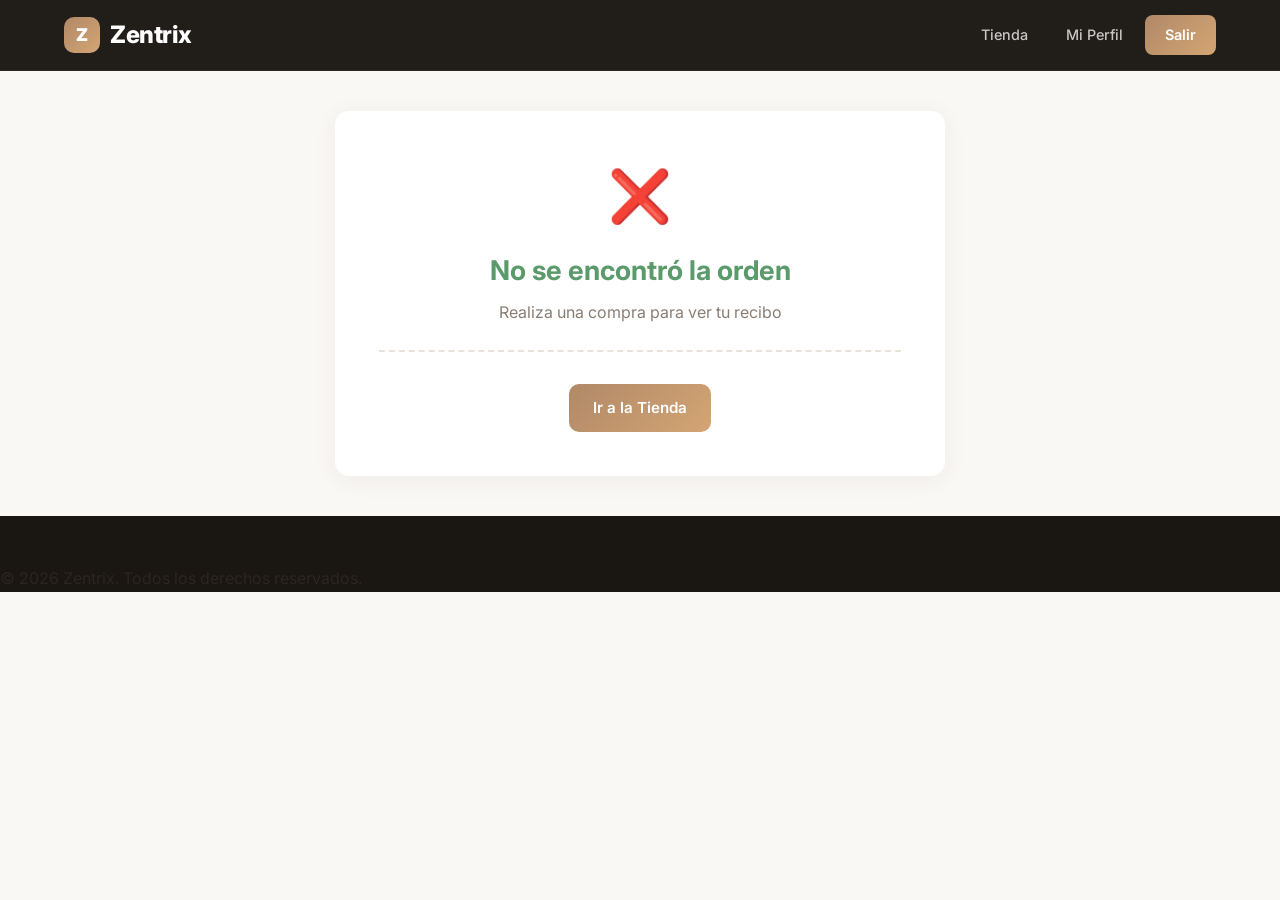
<file: templates/receipt.html>
﻿<!DOCTYPE html>
<html lang="es">
<head>
  <meta charset="UTF-8">
  <meta name="viewport" content="width=device-width, initial-scale=1.0">
  <title>Zentrix - Recibo</title>
  <link rel="stylesheet" href="/static/css/styles.css?v=6">
  <link rel="preconnect" href="https://fonts.googleapis.com">
  <link href="https://fonts.googleapis.com/css2?family=Inter:wght@300;400;500;600;700;800;900&display=swap" rel="stylesheet">
</head>
<body>
  <nav class="navbar">
    <div class="container">
      <a href="/store" class="navbar-brand">
        <div class="brand-icon">Z</div>
        Zentrix
      </a>
      <div class="navbar-nav">
        <a href="/store" class="nav-link">Tienda</a>
        <a href="/profile" class="nav-link">Mi Perfil</a>
        <a href="#" class="nav-link btn-accent" onclick="logout()">Salir</a>
      </div>
    </div>
  </nav>

  <div class="receipt-wrapper">
    <div class="receipt" id="receipt">
      <div class="receipt-header">
        <div class="check-icon">✅</div>
        <h1>¡Compra Realizada con Éxito!</h1>
        <p style="color:var(--text-light);margin-top:8px;">Tu pedido ha sido procesado correctamente</p>
      </div>

      <div class="receipt-efecty hidden" id="r-efecty-section">
        <div class="efecty-ref" style="background:#f0f9f2;border:2px dashed #b5dfbf;border-radius:var(--radius-sm);padding:20px;text-align:center;margin-bottom:24px;">
          <div class="ref-label" style="font-size:0.78rem;color:var(--text-light);text-transform:uppercase;letter-spacing:0.5px;margin-bottom:4px;">Referencia de Pago Efecty</div>
          <div class="ref-code" id="r-efecty-ref" style="font-size:1.8rem;font-weight:800;color:#004d1b;letter-spacing:3px;">ZEN-000000</div>
        </div>
        <div style="background:#fdf5f3;border:1px solid #f5d5ce;border-radius:var(--radius-sm);padding:14px;margin-bottom:24px;font-size:0.9rem;color:var(--danger);">
          <strong>Importante:</strong> Acércate a un punto <strong>Efecty</strong> y paga con la referencia mostrada arriba. Tu pedido será enviado una vez se confirme el pago.
        </div>
      </div>

      <div class="receipt-info">
        <div><span>Número de Orden</span><strong id="r-order-id">#000000</strong></div>
        <div><span>Fecha</span><strong id="r-date"></strong></div>
        <div><span>Cliente</span><strong id="r-customer"></strong></div>
        <div><span>Email</span><strong id="r-email"></strong></div>
        <div><span>Método de Pago</span><strong id="r-payment"></strong></div>
        <div><span>Envío a</span><strong id="r-address"></strong></div>
      </div>
      <div class="receipt-items" id="r-items"></div>
      <div class="receipt-summary-lines">
        <div class="receipt-summary-line"><span>Subtotal</span><span id="r-subtotal">$0</span></div>
        <div class="receipt-summary-line"><span>Envío</span><span id="r-shipping">$0</span></div>
      </div>
      <div class="receipt-total">
        <span>Total Pagado: </span><span id="r-total">$0</span>
      </div>
      <div class="receipt-actions">
        <button class="btn btn-secondary" onclick="window.print()">Imprimir Recibo</button>
        <a href="/store" class="btn btn-primary" style="width:auto;">Seguir Comprando</a>
      </div>
    </div>
  </div>

  <footer class="footer">
    <p>&copy; 2026 Zentrix. Todos los derechos reservados.</p>
  </footer>

  <script src="/static/js/receipt.js?v=6"></script>
</body>
</html>
</file>
<file: static/css/styles.css>
* { margin: 0; padding: 0; box-sizing: border-box; }
:root {
  --primary: #1a1612;
  --primary-light: #2d2520;
  --accent: #b08968;
  --accent-hover: #96724f;
  --accent-light: #faf5ef;
  --bg: #faf8f5;
  --card-bg: #ffffff;
  --text: #2d2520;
  --text-light: #8a7e74;
  --border: #e8e2da;
  --success: #5a9a6b;
  --danger: #c45a4a;
  --radius: 14px;
  --radius-sm: 10px;
  --shadow: 0 4px 24px rgba(45,37,32,0.06);
  --shadow-lg: 0 12px 40px rgba(45,37,32,0.1);
  --nequi: #e4007c;
  --efecty: #004d1b;
}
body { font-family: 'Inter', 'Segoe UI', Tahoma, Geneva, Verdana, sans-serif; background: var(--bg); color: var(--text); line-height: 1.6; overflow-x: hidden; }
a { text-decoration: none; color: var(--accent); }

.text-gradient {
  background: linear-gradient(135deg, #b08968 0%, #d4a574 100%);
  -webkit-background-clip: text;
  -webkit-text-fill-color: transparent;
  background-clip: text;
}

.container { max-width: 1200px; margin: 0 auto; padding: 0 24px; }

/* NAVBAR */
.navbar {
  background: rgba(26,22,18,0.97);
  backdrop-filter: blur(20px);
  -webkit-backdrop-filter: blur(20px);
  padding: 0 24px;
  position: sticky;
  top: 0;
  z-index: 1000;
  border-bottom: 1px solid rgba(255,255,255,0.05);
}
.navbar .container { display: flex; align-items: center; justify-content: space-between; height: 70px; }
.navbar-brand {
  color: white;
  font-size: 1.5rem;
  font-weight: 800;
  display: flex;
  align-items: center;
  gap: 10px;
  letter-spacing: -0.5px;
}
.brand-icon {
  width: 36px;
  height: 36px;
  background: linear-gradient(135deg, #b08968, #d4a574);
  border-radius: 10px;
  display: flex;
  align-items: center;
  justify-content: center;
  color: white;
  font-weight: 900;
  font-size: 1.1rem;
}
.navbar-nav { display: flex; align-items: center; gap: 6px; }
.nav-link {
  color: rgba(255,255,255,0.75);
  padding: 8px 16px;
  border-radius: 8px;
  font-size: 0.9rem;
  font-weight: 500;
  transition: all 0.25s;
  display: flex;
  align-items: center;
  gap: 6px;
}
.nav-link:hover, .nav-link.active { background: rgba(255,255,255,0.1); color: white; }
.nav-link.btn-accent {
  background: linear-gradient(135deg, #b08968, #d4a574);
  color: white;
  font-weight: 600;
  padding: 8px 20px;
}
.nav-link.btn-accent:hover { opacity: 0.9; transform: translateY(-1px); }
.cart-link { position: relative; }
.cart-badge {
  position: absolute;
  top: 0;
  right: 0;
  background: var(--danger);
  color: white;
  border-radius: 50%;
  width: 18px;
  height: 18px;
  display: inline-flex;
  align-items: center;
  justify-content: center;
  font-size: 0.65rem;
  font-weight: 700;
  border: 2px solid var(--primary);
  transition: transform 0.3s;
}
.cart-badge-bounce {
  animation: badgeBounce 0.5s cubic-bezier(0.36, 0.07, 0.19, 0.97);
}
@keyframes badgeBounce {
  0% { transform: scale(1); }
  30% { transform: scale(1.6); }
  50% { transform: scale(0.85); }
  70% { transform: scale(1.25); }
  100% { transform: scale(1); }
}

/* CART FLYER ANIMATION */
.cart-flyer {
  position: fixed;
  z-index: 9999;
  width: 60px;
  height: 60px;
  border-radius: 50%;
  overflow: hidden;
  box-shadow: 0 4px 20px rgba(0,0,0,0.3);
  border: 3px solid var(--accent);
  pointer-events: none;
  transition: all 0.65s cubic-bezier(0.2, 0.8, 0.2, 1);
  opacity: 1;
  transform: scale(1) rotate(0deg);
}
.cart-flyer img {
  width: 100%;
  height: 100%;
  object-fit: cover;
}

/* HERO */
.hero {
  position: relative;
  height: 520px;
  overflow: hidden;
}
.hero-slider {
  position: relative;
  width: 100%;
  height: 100%;
}
.hero-slide {
  position: absolute;
  top: 0;
  left: 0;
  width: 100%;
  height: 100%;
  background-size: cover;
  background-position: center;
  opacity: 0;
  transition: opacity 0.8s ease;
}
.hero-slide.active {
  opacity: 1;
}
.hero-slide::after {
  content: '';
  position: absolute;
  top: 0;
  left: 0;
  width: 100%;
  height: 100%;
  background: linear-gradient(135deg, rgba(26,22,18,0.88) 0%, rgba(26,22,18,0.35) 100%);
}
.hero-content {
  position: relative;
  z-index: 2;
  max-width: 600px;
  padding: 80px 60px;
  height: 100%;
  display: flex;
  flex-direction: column;
  justify-content: center;
}
.hero-badge {
  display: inline-block;
  background: linear-gradient(135deg, #b08968, #d4a574);
  color: white;
  padding: 6px 16px;
  border-radius: 20px;
  font-size: 0.8rem;
  font-weight: 600;
  letter-spacing: 0.5px;
  margin-bottom: 16px;
  width: fit-content;
  animation: fadeInUp 0.6s ease;
}
.hero-content h1 {
  font-size: 3.2rem;
  font-weight: 900;
  color: white;
  line-height: 1.1;
  margin-bottom: 16px;
  letter-spacing: -1px;
  animation: fadeInUp 0.6s ease 0.1s both;
}
.hero-content p {
  font-size: 1.1rem;
  color: rgba(255,255,255,0.8);
  margin-bottom: 28px;
  max-width: 450px;
  line-height: 1.7;
  animation: fadeInUp 0.6s ease 0.2s both;
}
.btn-hero {
  display: inline-block;
  background: linear-gradient(135deg, #b08968, #d4a574);
  color: white;
  padding: 14px 32px;
  border-radius: 10px;
  font-weight: 700;
  font-size: 1rem;
  transition: all 0.3s;
  width: fit-content;
  animation: fadeInUp 0.6s ease 0.3s both;
  box-shadow: 0 4px 20px rgba(176,137,104,0.35);
}
.btn-hero:hover {
  transform: translateY(-2px);
  box-shadow: 0 8px 30px rgba(176,137,104,0.45);
  color: white;
}
.hero-arrow {
  position: absolute;
  top: 50%;
  transform: translateY(-50%);
  z-index: 3;
  background: rgba(255,255,255,0.15);
  backdrop-filter: blur(10px);
  border: 1px solid rgba(255,255,255,0.2);
  color: white;
  width: 50px;
  height: 50px;
  border-radius: 50%;
  font-size: 1.6rem;
  cursor: pointer;
  transition: all 0.3s;
  display: flex;
  align-items: center;
  justify-content: center;
}
.hero-arrow:hover {
  background: rgba(255,255,255,0.25);
  transform: translateY(-50%) scale(1.05);
}
.hero-prev { left: 24px; }
.hero-next { right: 24px; }
.hero-dots {
  position: absolute;
  bottom: 28px;
  left: 50%;
  transform: translateX(-50%);
  z-index: 3;
  display: flex;
  gap: 10px;
}
.dot {
  width: 12px;
  height: 12px;
  border-radius: 50%;
  background: rgba(255,255,255,0.35);
  cursor: pointer;
  transition: all 0.3s;
}
.dot.active {
  background: white;
  width: 32px;
  border-radius: 6px;
}

@keyframes fadeInUp {
  from { opacity: 0; transform: translateY(24px); }
  to { opacity: 1; transform: translateY(0); }
}

/* BENEFITS */
.benefits {
  padding: 50px 0;
  background: white;
  border-bottom: 1px solid var(--border);
}
.benefits-grid {
  display: grid;
  grid-template-columns: repeat(4, 1fr);
  gap: 24px;
}
.benefit-card {
  text-align: center;
  padding: 28px 20px;
  border-radius: var(--radius);
  transition: all 0.3s;
}
.benefit-card:hover {
  background: var(--accent-light);
  transform: translateY(-4px);
}
.benefit-icon {
  font-size: 2.2rem;
  margin-bottom: 12px;
}
.benefit-card h4 {
  font-size: 1rem;
  font-weight: 700;
  margin-bottom: 6px;
  color: var(--primary);
}
.benefit-card p {
  font-size: 0.85rem;
  color: var(--text-light);
}

/* PRODUCTS SECTION */
.products-section {
  padding: 60px 0 40px;
}
.section-header {
  text-align: center;
  margin-bottom: 40px;
}
.section-tag {
  display: inline-block;
  background: var(--accent-light);
  color: var(--accent);
  padding: 6px 16px;
  border-radius: 20px;
  font-size: 0.8rem;
  font-weight: 600;
  letter-spacing: 0.5px;
  margin-bottom: 12px;
}
.section-header h2 {
  font-size: 2.4rem;
  font-weight: 800;
  color: var(--primary);
  letter-spacing: -0.5px;
}
.section-header p {
  color: var(--text-light);
  margin-top: 10px;
  font-size: 1.05rem;
}

.filter-bar {
  display: flex;
  flex-wrap: wrap;
  gap: 10px;
  margin-bottom: 36px;
  justify-content: center;
  align-items: center;
}
.filter-btn {
  padding: 10px 22px;
  border: 2px solid var(--border);
  background: white;
  border-radius: 30px;
  cursor: pointer;
  font-size: 0.85rem;
  font-weight: 500;
  transition: all 0.25s;
  color: var(--text);
}
.filter-btn:hover {
  border-color: var(--accent);
  color: var(--accent);
  background: var(--accent-light);
}
.filter-btn.active {
  background: var(--accent);
  color: white;
  border-color: var(--accent);
  box-shadow: 0 4px 16px rgba(176,137,104,0.3);
}
.search-wrapper {
  position: relative;
}
.search-icon {
  position: absolute;
  left: 14px;
  top: 50%;
  transform: translateY(-50%);
  color: var(--text-light);
  pointer-events: none;
}
.search-box {
  padding: 10px 16px 10px 42px;
  border: 2px solid var(--border);
  border-radius: 30px;
  width: 280px;
  font-size: 0.9rem;
  background: white;
  transition: all 0.25s;
  font-family: inherit;
}
.search-box:focus {
  outline: none;
  border-color: var(--accent);
  box-shadow: 0 0 0 4px rgba(176,137,104,0.1);
}

/* PRODUCT GRID */
.product-grid {
  display: grid;
  grid-template-columns: repeat(auto-fill, minmax(280px, 1fr));
  gap: 24px;
  margin-bottom: 40px;
}
.product-card {
  background: var(--card-bg);
  border-radius: var(--radius);
  overflow: hidden;
  box-shadow: var(--shadow);
  transition: all 0.35s cubic-bezier(0.4, 0, 0.2, 1);
  border: 1px solid rgba(0,0,0,0.03);
}
.product-card:hover {
  transform: translateY(-8px);
  box-shadow: var(--shadow-lg);
}
.product-card .product-img {
  width: 100%;
  height: 220px;
  object-fit: cover;
  display: block;
  background: #e8e2da;
  transition: transform 0.5s;
}
.product-card:hover .product-img {
  transform: scale(1.05);
}
.product-img-wrapper {
  overflow: hidden;
  position: relative;
}
.product-badge-try {
  position: absolute;
  top: 12px;
  right: 12px;
  width: 36px;
  height: 36px;
  background: rgba(255,255,255,0.9);
  backdrop-filter: blur(6px);
  border-radius: 50%;
  display: flex;
  align-items: center;
  justify-content: center;
  font-size: 1rem;
  box-shadow: 0 2px 8px rgba(0,0,0,0.15);
  opacity: 0;
  transition: all 0.3s;
}
.product-card:hover .product-badge-try {
  opacity: 1;
}
.product-card .product-body {
  padding: 20px;
}
.product-card .product-category {
  font-size: 0.72rem;
  text-transform: uppercase;
  color: var(--accent);
  font-weight: 700;
  letter-spacing: 1px;
}
.product-card .product-name {
  font-size: 1.1rem;
  font-weight: 700;
  margin: 8px 0;
  color: var(--primary);
  line-height: 1.3;
}
.product-card .product-desc {
  font-size: 0.85rem;
  color: var(--text-light);
  margin-bottom: 16px;
  display: -webkit-box;
  -webkit-line-clamp: 2;
  -webkit-box-orient: vertical;
  overflow: hidden;
  line-height: 1.5;
}
.product-card .product-footer {
  display: flex;
  align-items: center;
  justify-content: space-between;
  padding: 0 20px 20px;
}
.product-card .product-price {
  font-size: 1.35rem;
  font-weight: 800;
  color: var(--accent);
}
.product-card .btn-add {
  padding: 10px 20px;
  background: linear-gradient(135deg, var(--primary), var(--primary-light));
  color: white;
  border: none;
  border-radius: var(--radius-sm);
  cursor: pointer;
  font-weight: 600;
  font-size: 0.85rem;
  transition: all 0.25s;
  font-family: inherit;
}
.product-card .btn-add:hover {
  background: linear-gradient(135deg, #b08968, #d4a574);
  transform: translateY(-1px);
  box-shadow: 0 4px 16px rgba(176,137,104,0.3);
}

/* LOADING SPINNER */
.loading-spinner {
  display: flex;
  flex-direction: column;
  align-items: center;
  padding: 60px 20px;
  gap: 16px;
}
.spinner {
  width: 40px;
  height: 40px;
  border: 4px solid var(--border);
  border-top-color: var(--accent);
  border-radius: 50%;
  animation: spin 0.8s linear infinite;
}
@keyframes spin { to { transform: rotate(360deg); } }
.loading-spinner p {
  color: var(--text-light);
  font-size: 0.95rem;
}

/* FOOTER */
.footer {
  background: var(--primary);
  padding: 50px 0 0;
}
.footer-grid {
  display: grid;
  grid-template-columns: 1.5fr 1fr 1fr 1fr;
  gap: 40px;
  padding-bottom: 40px;
  border-bottom: 1px solid rgba(255,255,255,0.08);
}
.footer-brand {
  color: white;
  font-size: 1.4rem;
  font-weight: 800;
  display: flex;
  align-items: center;
  gap: 10px;
  margin-bottom: 14px;
}
.footer-desc {
  color: rgba(255,255,255,0.5);
  font-size: 0.9rem;
  line-height: 1.7;
  max-width: 300px;
}
.footer-col h4 {
  color: white;
  font-size: 0.9rem;
  font-weight: 700;
  margin-bottom: 16px;
  text-transform: uppercase;
  letter-spacing: 0.5px;
}
.footer-col a {
  display: block;
  color: rgba(255,255,255,0.5);
  font-size: 0.9rem;
  padding: 5px 0;
  transition: color 0.2s;
}
.footer-col a:hover {
  color: white;
}
.footer-bottom {
  text-align: center;
  padding: 20px 0;
  color: rgba(255,255,255,0.35);
  font-size: 0.85rem;
}
.footer-social {
  display: flex;
  gap: 12px;
  margin-top: 18px;
}
.social-icon {
  width: 40px;
  height: 40px;
  background: rgba(255,255,255,0.08);
  border-radius: 10px;
  display: flex;
  align-items: center;
  justify-content: center;
  color: rgba(255,255,255,0.6);
  transition: all 0.3s;
}
.social-icon:hover {
  background: var(--accent);
  color: white;
  transform: translateY(-3px);
}

/* TESTIMONIALS */
.testimonials-section {
  padding: 60px 0;
  background: white;
}
.testimonials-grid {
  display: grid;
  grid-template-columns: repeat(3, 1fr);
  gap: 24px;
}
.testimonial-card {
  background: var(--bg);
  border-radius: var(--radius);
  padding: 28px;
  transition: all 0.3s;
  border: 1px solid var(--border);
}
.testimonial-card:hover {
  transform: translateY(-4px);
  box-shadow: var(--shadow-lg);
  border-color: var(--accent);
}
.testimonial-stars {
  color: #f59e0b;
  font-size: 1rem;
  margin-bottom: 14px;
  letter-spacing: 2px;
}
.testimonial-text {
  font-size: 0.95rem;
  color: var(--text);
  line-height: 1.7;
  margin-bottom: 20px;
  font-style: italic;
}
.testimonial-author {
  display: flex;
  align-items: center;
  gap: 12px;
}
.testimonial-avatar {
  width: 44px;
  height: 44px;
  background: linear-gradient(135deg, var(--accent), #d4a574);
  border-radius: 50%;
  display: flex;
  align-items: center;
  justify-content: center;
  color: white;
  font-weight: 700;
  font-size: 1rem;
}
.testimonial-author strong {
  display: block;
  font-size: 0.9rem;
  color: var(--primary);
}
.testimonial-author span {
  font-size: 0.8rem;
  color: var(--text-light);
}

/* BRANDS */
.brands-section {
  padding: 40px 0;
  border-top: 1px solid var(--border);
  border-bottom: 1px solid var(--border);
}
.brands-label {
  text-align: center;
  font-size: 0.8rem;
  color: var(--text-light);
  text-transform: uppercase;
  letter-spacing: 1px;
  font-weight: 600;
  margin-bottom: 24px;
}
.brands-row {
  display: flex;
  justify-content: center;
  align-items: center;
  gap: 48px;
  flex-wrap: wrap;
}
.brand-item {
  font-size: 1.3rem;
  font-weight: 800;
  color: var(--border);
  letter-spacing: 1px;
  transition: color 0.3s;
  cursor: default;
}
.brand-item:hover {
  color: var(--accent);
}

/* WHATSAPP FLOAT */
.whatsapp-float {
  position: fixed;
  bottom: 28px;
  right: 28px;
  width: 60px;
  height: 60px;
  background: #25d366;
  border-radius: 50%;
  display: flex;
  align-items: center;
  justify-content: center;
  box-shadow: 0 4px 20px rgba(37,211,102,0.4);
  z-index: 1500;
  transition: all 0.3s;
  animation: pulse-whatsapp 2s infinite;
}
.whatsapp-float:hover {
  transform: scale(1.1);
  box-shadow: 0 6px 28px rgba(37,211,102,0.5);
  color: white;
}
@keyframes pulse-whatsapp {
  0% { box-shadow: 0 0 0 0 rgba(37,211,102,0.4); }
  70% { box-shadow: 0 0 0 15px rgba(37,211,102,0); }
  100% { box-shadow: 0 0 0 0 rgba(37,211,102,0); }
}

/* AUTH PAGES */
.auth-wrapper { min-height: 100vh; display: flex; align-items: center; justify-content: center; background: linear-gradient(135deg, #1a1612 0%, #2d2520 50%, #44362b 100%); padding: 20px; }
.auth-card { background: white; border-radius: var(--radius); padding: 40px; width: 100%; max-width: 440px; box-shadow: 0 20px 60px rgba(0,0,0,0.3); }
.auth-card h1 { font-size: 1.8rem; margin-bottom: 6px; color: var(--primary); }
.auth-card .subtitle { color: var(--text-light); margin-bottom: 30px; font-size: 0.95rem; }
.auth-tabs { display: flex; margin-bottom: 30px; border-bottom: 2px solid var(--border); }
.auth-tab { flex: 1; text-align: center; padding: 12px; cursor: pointer; font-weight: 600; color: var(--text-light); transition: all 0.2s; border-bottom: 2px solid transparent; margin-bottom: -2px; }
.auth-tab.active { color: var(--accent); border-bottom-color: var(--accent); }
.auth-form { display: none; }
.auth-form.active { display: block; }

/* FORMS */
.form-group { margin-bottom: 18px; }
.form-group label { display: block; margin-bottom: 6px; font-weight: 600; font-size: 0.85rem; color: var(--text); }
.form-control { width: 100%; padding: 12px 14px; border: 2px solid var(--border); border-radius: var(--radius-sm); font-size: 0.95rem; transition: all 0.25s; background: #faf8f5; font-family: inherit; }
.form-control:focus { outline: none; border-color: var(--accent); background: white; box-shadow: 0 0 0 4px rgba(176,137,104,0.1); }
select.form-control { appearance: none; background-image: url("data:image/svg+xml,%3Csvg xmlns='http://www.w3.org/2000/svg' width='12' height='12' fill='%232d2520' viewBox='0 0 16 16'%3E%3Cpath d='M8 11L3 6h10z'/%3E%3C/svg%3E"); background-repeat: no-repeat; background-position: right 12px center; }
textarea.form-control { resize: vertical; min-height: 80px; }

.btn { display: inline-flex; align-items: center; justify-content: center; gap: 8px; padding: 12px 24px; border: none; border-radius: var(--radius-sm); font-size: 0.95rem; font-weight: 600; cursor: pointer; transition: all 0.25s; font-family: inherit; }
.btn-primary { background: linear-gradient(135deg, #b08968, #d4a574); color: white; width: 100%; }
.btn-primary:hover { transform: translateY(-1px); box-shadow: 0 4px 16px rgba(176,137,104,0.3); }
.btn-secondary { background: var(--primary); color: white; }
.btn-secondary:hover { background: var(--primary-light); }
.btn-outline { background: transparent; border: 2px solid var(--border); color: var(--text); }
.btn-outline:hover { border-color: var(--accent); color: var(--accent); }
.btn-danger { background: var(--danger); color: white; }
.btn-danger:hover { background: #b04a3a; }
.btn-success { background: var(--success); color: white; }
.btn-sm { padding: 6px 14px; font-size: 0.8rem; }

.alert { padding: 12px 16px; border-radius: var(--radius-sm); margin-bottom: 16px; font-size: 0.9rem; }
.alert-error { background: #fdf5f3; color: var(--danger); border: 1px solid #f5d5ce; }
.alert-success { background: #f0f9f2; color: var(--success); border: 1px solid #c5e5cb; }

/* CART SIDEBAR */
.cart-overlay { position: fixed; top: 0; left: 0; width: 100%; height: 100%; background: rgba(0,0,0,0.5); z-index: 2000; display: none; backdrop-filter: blur(4px); }
.cart-overlay.open { display: block; }
.cart-sidebar { position: fixed; top: 0; right: -420px; width: 400px; max-width: 90vw; height: 100%; background: white; z-index: 2001; transition: right 0.35s cubic-bezier(0.4, 0, 0.2, 1); display: flex; flex-direction: column; box-shadow: -8px 0 40px rgba(0,0,0,0.15); }
.cart-sidebar.open { right: 0; }
.cart-header { padding: 24px; border-bottom: 1px solid var(--border); display: flex; justify-content: space-between; align-items: center; }
.cart-header h3 { font-size: 1.25rem; font-weight: 700; }
.cart-close { background: none; border: none; font-size: 1.6rem; cursor: pointer; color: var(--text-light); padding: 4px; transition: color 0.2s; }
.cart-close:hover { color: var(--danger); }
.cart-items { flex: 1; overflow-y: auto; padding: 16px; }
.cart-item { display: flex; gap: 14px; padding: 14px 0; border-bottom: 1px solid #f1f5f9; }
.cart-item img { width: 68px; height: 68px; object-fit: cover; border-radius: var(--radius-sm); background: #e8e2da; }
.cart-item-info { flex: 1; }
.cart-item-name { font-weight: 600; font-size: 0.9rem; }
.cart-item-price { color: var(--accent); font-weight: 700; font-size: 0.9rem; margin-top: 4px; }
.cart-item-controls { display: flex; align-items: center; gap: 8px; margin-top: 6px; }
.cart-item-controls button { width: 28px; height: 28px; border: 1px solid var(--border); background: white; border-radius: 6px; cursor: pointer; font-weight: 700; transition: all 0.2s; }
.cart-item-controls button:hover { background: var(--accent-light); border-color: var(--accent); color: var(--accent); }
.cart-item-controls span { font-weight: 600; min-width: 20px; text-align: center; }
.cart-item-remove { color: var(--danger); background: none; border: none; cursor: pointer; font-size: 0.8rem; margin-top: 6px; transition: opacity 0.2s; }
.cart-item-remove:hover { opacity: 0.7; }
.cart-empty { text-align: center; padding: 50px 20px; color: var(--text-light); display: flex; flex-direction: column; align-items: center; gap: 12px; }
.cart-footer { padding: 24px; border-top: 2px solid var(--border); }
.cart-total { display: flex; justify-content: space-between; font-size: 1.2rem; font-weight: 700; margin-bottom: 16px; }

/* CART / ORDER / RECEIPT SUMMARY LINES */
.cart-summary-lines,
.order-summary-lines,
.receipt-summary-lines {
  padding: 12px 0 0;
  border-top: 1px solid var(--border);
  margin-top: 8px;
}
.cart-summary-line,
.order-summary-line,
.receipt-summary-line {
  display: flex;
  justify-content: space-between;
  font-size: 0.88rem;
  color: var(--text-light);
  padding: 4px 0;
}
.receipt-summary-lines {
  border-top: 1px solid var(--border);
  margin-top: 16px;
  padding-top: 16px;
}
.receipt-summary-line {
  font-size: 0.92rem;
}

/* SHIPPING PROGRESS */
.shipping-progress { margin-bottom: 16px; }
.shipping-text { font-size: 0.82rem; color: var(--text-light); margin-bottom: 8px; text-align: center; }
.shipping-text strong { color: var(--accent); }
.shipping-bar { width: 100%; height: 8px; background: var(--border); border-radius: 4px; overflow: hidden; }
.shipping-fill { height: 100%; background: linear-gradient(90deg, var(--accent), #d4a574); border-radius: 4px; transition: width 0.5s ease; }
.shipping-fill.achieved { background: linear-gradient(90deg, var(--success), #34d399); }
.shipping-progress.achieved .shipping-text { color: var(--success); font-weight: 600; }

/* CHECKOUT */
.checkout-wrapper { max-width: 900px; margin: 30px auto; padding: 0 20px; }
.checkout-grid { display: grid; grid-template-columns: 1.2fr 0.8fr; gap: 30px; }
@media (max-width: 768px) { .checkout-grid { grid-template-columns: 1fr; } }
.card { background: white; border-radius: var(--radius); padding: 28px; box-shadow: var(--shadow); margin-bottom: 20px; }
.card h3 { margin-bottom: 18px; font-size: 1.1rem; padding-bottom: 14px; border-bottom: 1px solid var(--border); }
.payment-options { display: grid; grid-template-columns: 1fr 1fr; gap: 12px; }
.payment-option { padding: 16px; border: 2px solid var(--border); border-radius: var(--radius-sm); cursor: pointer; text-align: center; transition: all 0.25s; }
.payment-option:hover { border-color: var(--accent); background: var(--accent-light); }
.payment-option.selected { border-color: var(--accent); background: var(--accent-light); box-shadow: 0 0 0 4px rgba(176,137,104,0.1); }
.payment-option .pay-icon { font-size: 2rem; margin-bottom: 6px; }
.payment-option .pay-label { font-size: 0.85rem; font-weight: 600; }

.nequi-form { background: linear-gradient(135deg, #fdf2f8 0%, #fce7f3 100%); border: 2px solid #fbcfe8; border-radius: var(--radius-sm); padding: 24px; }
.nequi-form .nequi-header { display: flex; align-items: center; gap: 10px; margin-bottom: 18px; }
.nequi-form .nequi-header .nequi-logo { width: 40px; height: 40px; background: var(--nequi); border-radius: 50%; display: flex; align-items: center; justify-content: center; color: white; font-weight: 900; font-size: 1.1rem; }
.nequi-form .nequi-header span { font-weight: 700; color: #a21d6e; font-size: 1.1rem; }
.nequi-form .form-control { border-color: #f3e8ff; }
.nequi-form .form-control:focus { border-color: #a21d6e; box-shadow: 0 0 0 4px rgba(228,0,124,0.1); }
.nequi-form .nequi-instructions {
  display: flex;
  gap: 8px;
  align-items: flex-start;
  padding: 12px;
  background: rgba(255,255,255,0.6);
  border-radius: 8px;
  margin-bottom: 14px;
  font-size: 0.85rem;
  color: #7d3c6b;
  line-height: 1.5;
}
.nequi-form .nequi-instructions .step-num {
  flex-shrink: 0;
  width: 24px;
  height: 24px;
  background: var(--nequi);
  color: white;
  border-radius: 50%;
  display: flex;
  align-items: center;
  justify-content: center;
  font-size: 0.75rem;
  font-weight: 700;
}

/* EFECTY FORM */
.efecty-form {
  background: linear-gradient(135deg, #f0f9f2 0%, #e6f5ea 100%);
  border: 2px solid #b5dfbf;
  border-radius: var(--radius-sm);
  padding: 24px;
}
.efecty-form .efecty-header {
  display: flex;
  align-items: center;
  gap: 12px;
  margin-bottom: 20px;
  padding-bottom: 16px;
  border-bottom: 1px solid #b5dfbf;
}
.efecty-form .efecty-logo {
  width: 44px;
  height: 44px;
  background: var(--efecty);
  border-radius: 10px;
  display: flex;
  align-items: center;
  justify-content: center;
  color: white;
  font-weight: 900;
  font-size: 0.7rem;
  letter-spacing: 0.5px;
  text-transform: uppercase;
}
.efecty-form .efecty-header-text span {
  display: block;
  font-weight: 700;
  color: #004d1b;
  font-size: 1.1rem;
}
.efecty-form .efecty-header-text small {
  font-size: 0.8rem;
  color: #5a8a65;
}
.efecty-form .efecty-ref {
  background: white;
  border: 2px dashed #b5dfbf;
  border-radius: var(--radius-sm);
  padding: 16px;
  text-align: center;
  margin-bottom: 18px;
}
.efecty-form .efecty-ref .ref-label {
  font-size: 0.78rem;
  color: var(--text-light);
  text-transform: uppercase;
  letter-spacing: 0.5px;
  margin-bottom: 4px;
}
.efecty-form .efecty-ref .ref-code {
  font-size: 1.5rem;
  font-weight: 800;
  color: var(--efecty);
  letter-spacing: 3px;
}
.efecty-form .efecty-instructions {
  display: flex;
  gap: 8px;
  align-items: flex-start;
  padding: 12px;
  background: rgba(255,255,255,0.6);
  border-radius: 8px;
  margin-bottom: 18px;
  font-size: 0.85rem;
  color: #3d6b48;
  line-height: 1.5;
}
.efecty-form .efecty-instructions .step-num {
  flex-shrink: 0;
  width: 24px;
  height: 24px;
  background: var(--efecty);
  color: white;
  border-radius: 50%;
  display: flex;
  align-items: center;
  justify-content: center;
  font-size: 0.75rem;
  font-weight: 700;
}

/* DAVIPLATA FORM */
.daviplata-form {
  background: linear-gradient(135deg, #f3e8ff 0%, #ede0fa 100%);
  border: 2px solid #d4b5f0;
  border-radius: var(--radius-sm);
  padding: 24px;
}
.daviplata-form .daviplata-header {
  display: flex;
  align-items: center;
  gap: 12px;
  margin-bottom: 20px;
  padding-bottom: 16px;
  border-bottom: 1px solid #d4b5f0;
}
.daviplata-form .daviplata-logo {
  width: 44px;
  height: 44px;
  background: #7b2d8e;
  border-radius: 10px;
  display: flex;
  align-items: center;
  justify-content: center;
  color: white;
  font-weight: 900;
  font-size: 1.1rem;
}
.daviplata-form .daviplata-header-text span {
  display: block;
  font-weight: 700;
  color: #7b2d8e;
  font-size: 1.1rem;
}
.daviplata-form .daviplata-header-text small {
  font-size: 0.8rem;
  color: #9a6aad;
}
.daviplata-form .daviplata-instructions {
  display: flex;
  gap: 8px;
  align-items: flex-start;
  padding: 12px;
  background: rgba(255,255,255,0.6);
  border-radius: 8px;
  margin-bottom: 18px;
  font-size: 0.85rem;
  color: #5a3d6b;
  line-height: 1.5;
}
.daviplata-form .daviplata-instructions .step-num {
  flex-shrink: 0;
  width: 24px;
  height: 24px;
  background: #7b2d8e;
  color: white;
  border-radius: 50%;
  display: flex;
  align-items: center;
  justify-content: center;
  font-size: 0.75rem;
  font-weight: 700;
}
.daviplata-form .form-control { border-color: #e8d5f5; }
.daviplata-form .form-control:focus { border-color: #7b2d8e; box-shadow: 0 0 0 4px rgba(123,45,142,0.1); }

/* PAYPAL FORM */
.paypal-form {
  background: linear-gradient(135deg, #fff7e6 0%, #fff2d6 100%);
  border: 2px solid #ffd699;
  border-radius: var(--radius-sm);
  padding: 24px;
}
.paypal-form .paypal-header {
  display: flex;
  align-items: center;
  gap: 12px;
  margin-bottom: 20px;
  padding-bottom: 16px;
  border-bottom: 1px solid #ffd699;
}
.paypal-form .paypal-logo {
  width: 44px;
  height: 44px;
  background: #003087;
  border-radius: 10px;
  display: flex;
  align-items: center;
  justify-content: center;
  color: white;
  font-weight: 900;
  font-size: 0.8rem;
  letter-spacing: 0.5px;
}
.paypal-form .paypal-header-text span {
  display: block;
  font-weight: 700;
  color: #003087;
  font-size: 1.1rem;
}
.paypal-form .paypal-header-text small {
  font-size: 0.8rem;
  color: #6b8bb5;
}
.paypal-form .paypal-instructions {
  display: flex;
  gap: 8px;
  align-items: flex-start;
  padding: 12px;
  background: rgba(255,255,255,0.6);
  border-radius: 8px;
  margin-bottom: 18px;
  font-size: 0.85rem;
  color: #5a5a3d;
  line-height: 1.5;
}
.paypal-form .paypal-instructions .step-num {
  flex-shrink: 0;
  width: 24px;
  height: 24px;
  background: #003087;
  color: white;
  border-radius: 50%;
  display: flex;
  align-items: center;
  justify-content: center;
  font-size: 0.75rem;
  font-weight: 700;
}
.paypal-form .form-control { border-color: #ffe8cc; }
.paypal-form .form-control:focus { border-color: #003087; box-shadow: 0 0 0 4px rgba(0,48,135,0.1); }
.efecty-form .form-control { border-color: #b5dfbf; }
.efecty-form .form-control:focus { border-color: #004d1b; box-shadow: 0 0 0 4px rgba(0,77,27,0.1); }

.order-summary-item { display: flex; justify-content: space-between; padding: 10px 0; font-size: 0.9rem; }
.order-summary-total { display: flex; justify-content: space-between; padding: 14px 0; border-top: 2px solid var(--border); margin-top: 10px; font-size: 1.15rem; font-weight: 700; }

/* RECEIPT */
.receipt-wrapper { max-width: 650px; margin: 40px auto; padding: 0 20px; }
.receipt { background: white; border-radius: var(--radius); padding: 44px; box-shadow: var(--shadow); }
.receipt-header { text-align: center; margin-bottom: 32px; padding-bottom: 24px; border-bottom: 2px dashed var(--border); }
.receipt-header h1 { color: var(--success); font-size: 1.7rem; }
.receipt-header .check-icon { font-size: 3.2rem; margin-bottom: 12px; }
.receipt-info { display: grid; grid-template-columns: 1fr 1fr; gap: 18px; margin-bottom: 28px; }
.receipt-info div span { display: block; font-size: 0.8rem; color: var(--text-light); }
.receipt-info div strong { font-size: 0.95rem; }
.receipt-items { margin-bottom: 28px; }
.receipt-item { display: flex; justify-content: space-between; align-items: center; padding: 12px 0; border-bottom: 1px solid #f1f5f9; }
.receipt-item-name { font-weight: 600; }
.receipt-item-qty { color: var(--text-light); font-size: 0.85rem; }
.receipt-total { text-align: right; font-size: 1.35rem; font-weight: 800; color: var(--accent); padding-top: 18px; border-top: 2px solid var(--border); }
.receipt-actions { display: flex; gap: 14px; justify-content: center; margin-top: 32px; }

/* ADMIN DASHBOARD */
.admin-wrapper { max-width: 1200px; margin: 0 auto; padding: 30px 20px; }
.admin-header { display: flex; justify-content: space-between; align-items: center; margin-bottom: 30px; }
.admin-stats { display: grid; grid-template-columns: repeat(auto-fit, minmax(220px, 1fr)); gap: 20px; margin-bottom: 30px; }
.stat-card { background: white; border-radius: var(--radius); padding: 28px; box-shadow: var(--shadow); text-align: center; transition: all 0.3s; }
.stat-card:hover { transform: translateY(-4px); box-shadow: var(--shadow-lg); }
.stat-card .stat-number { font-size: 2.2rem; font-weight: 800; color: var(--accent); }
.stat-card .stat-label { font-size: 0.85rem; color: var(--text-light); margin-top: 6px; }

.admin-table-wrapper { background: white; border-radius: var(--radius); padding: 28px; box-shadow: var(--shadow); overflow-x: auto; }
.admin-table { width: 100%; border-collapse: collapse; }
.admin-table th, .admin-table td { padding: 14px 16px; text-align: left; border-bottom: 1px solid #f1f5f9; }
.admin-table th { font-weight: 600; font-size: 0.8rem; text-transform: uppercase; color: var(--text-light); letter-spacing: 0.5px; }
.admin-table td img { width: 50px; height: 35px; object-fit: cover; border-radius: 6px; background: #e8e2da; }
.table-actions { display: flex; gap: 8px; }

/* IMAGE PREVIEW (ADMIN) */
.image-preview {
  width: 100%;
  height: 180px;
  object-fit: cover;
  border-radius: var(--radius-sm);
  margin-top: 12px;
  border: 1px solid var(--border);
  background: #e8e2da;
}
.image-preview-error {
  margin-top: 12px;
  padding: 10px 14px;
  border-radius: var(--radius-sm);
  background: #fdecea;
  color: var(--danger);
  font-size: 0.85rem;
  font-weight: 600;
}
.upload-row {
  border: 2px dashed var(--border);
  border-radius: var(--radius-sm);
  padding: 16px;
  text-align: center;
  background: var(--accent-light);
}
.upload-row input[type="file"] {
  font-size: 0.85rem;
  color: var(--text-light);
  max-width: 100%;
}
.upload-row input[type="file"]::file-selector-button {
  background: var(--accent);
  color: white;
  border: none;
  padding: 8px 16px;
  border-radius: var(--radius-sm);
  cursor: pointer;
  font-weight: 600;
  margin-right: 12px;
  font-family: inherit;
}
.upload-status { margin-top: 8px; font-size: 0.85rem; font-weight: 600; }
.upload-status.success { color: var(--success); }
.upload-status.error { color: var(--danger); }

/* MODAL */
.modal-overlay { position: fixed; top: 0; left: 0; width: 100%; height: 100%; background: rgba(0,0,0,0.5); z-index: 3000; display: none; align-items: center; justify-content: center; padding: 20px; backdrop-filter: blur(4px); }
.modal-overlay.open { display: flex; }
.modal { background: white; border-radius: var(--radius); padding: 32px; width: 100%; max-width: 500px; max-height: 90vh; overflow-y: auto; box-shadow: 0 20px 60px rgba(0,0,0,0.3); }
.modal h3 { margin-bottom: 22px; font-size: 1.25rem; }
.modal-actions { display: flex; gap: 12px; justify-content: flex-end; margin-top: 22px; }

/* PROFILE */
.profile-wrapper { max-width: 700px; margin: 30px auto; padding: 0 20px; }
.profile-card { background: white; border-radius: var(--radius); padding: 32px; box-shadow: var(--shadow); margin-bottom: 24px; }
.profile-avatar { width: 84px; height: 84px; border-radius: 50%; background: linear-gradient(135deg, #b08968, #d4a574); color: white; display: flex; align-items: center; justify-content: center; font-size: 2.2rem; font-weight: 700; margin: 0 auto 18px; box-shadow: 0 4px 20px rgba(176,137,104,0.3); }
.profile-card h3 { text-align: center; margin-bottom: 26px; }
.orders-list { margin-top: 14px; }
.order-row { display: flex; justify-content: space-between; align-items: center; padding: 14px 0; border-bottom: 1px solid #f1f5f9; transition: background 0.2s; }
.order-row:last-child { border-bottom: none; }
.order-status { padding: 5px 12px; border-radius: 20px; font-size: 0.75rem; font-weight: 600; }
.order-status.completed { background: #f0f9f2; color: var(--success); }
.order-status.pending { background: #fefce8; color: #a16207; }

/* PREFERENCES */
.pref-group { margin-bottom: 24px; }
.pref-group:last-child { margin-bottom: 0; }
.pref-group h4 { font-size: 0.95rem; margin-bottom: 12px; color: var(--text); }
.pref-list { display: flex; flex-wrap: wrap; gap: 10px; }
.pref-tag {
  display: inline-flex;
  align-items: center;
  gap: 8px;
  padding: 8px 14px;
  background: var(--bg);
  border: 1px solid var(--border);
  border-radius: 20px;
  font-size: 0.88rem;
  font-weight: 500;
  color: var(--text);
}
.pref-dot {
  width: 12px;
  height: 12px;
  border-radius: 50%;
  display: inline-block;
}
.pref-remove {
  background: none;
  border: none;
  font-size: 1.1rem;
  color: var(--text-light);
  cursor: pointer;
  padding: 0;
  line-height: 1;
  transition: color 0.2s;
}
.pref-remove:hover { color: var(--danger); }
.pref-furniture-tag { background: var(--accent-light); border-color: var(--accent); }

/* FAVORITE BUTTON */
.product-actions { display: flex; gap: 8px; align-items: center; }
.btn-fav {
  background: none;
  border: 2px solid var(--border);
  width: 38px;
  height: 38px;
  border-radius: 50%;
  font-size: 1.2rem;
  cursor: pointer;
  display: flex;
  align-items: center;
  justify-content: center;
  color: var(--text-light);
  transition: all 0.25s;
  flex-shrink: 0;
}
.btn-fav:hover { border-color: var(--danger); color: var(--danger); transform: scale(1.1); }

/* FAQ */
.faq-section { padding: 70px 0; background: var(--bg); }
.faq-list { display: flex; flex-direction: column; gap: 12px; }
.faq-item {
  background: white;
  border: 1px solid var(--border);
  border-radius: var(--radius-sm);
  overflow: hidden;
  transition: box-shadow 0.3s;
}
.faq-item.open { box-shadow: var(--shadow); border-color: var(--accent); }
.faq-question {
  width: 100%;
  display: flex;
  justify-content: space-between;
  align-items: center;
  gap: 12px;
  padding: 18px 22px;
  background: none;
  border: none;
  font-size: 1rem;
  font-weight: 600;
  cursor: pointer;
  color: var(--text);
  text-align: left;
  font-family: inherit;
}
.faq-icon {
  width: 26px;
  height: 26px;
  border-radius: 50%;
  background: var(--accent-light);
  color: var(--accent);
  font-size: 1.1rem;
  font-weight: 700;
  display: flex;
  align-items: center;
  justify-content: center;
  flex-shrink: 0;
  transition: transform 0.3s;
}
.faq-item.open .faq-icon { transform: rotate(45deg); background: var(--accent); color: white; }
.faq-answer {
  max-height: 0;
  overflow: hidden;
  padding: 0 22px;
  color: var(--text-light);
  font-size: 0.92rem;
  line-height: 1.7;
  transition: max-height 0.35s ease, padding 0.35s ease;
}
.faq-item.open .faq-answer { max-height: 300px; padding: 0 22px 18px; }

/* PRODUCT DETAIL MODAL */
.modal-close-x {
  position: absolute;
  top: 16px;
  right: 20px;
  background: none;
  border: none;
  font-size: 1.8rem;
  cursor: pointer;
  color: var(--text-light);
  z-index: 10;
  transition: color 0.2s;
}
.modal-close-x:hover { color: var(--danger); }
.detail-grid {
  display: grid;
  grid-template-columns: 1fr 1fr;
  gap: 30px;
}
.detail-img-section {
  position: relative;
}
.detail-colors-row {
  display: flex;
  gap: 8px;
  margin-top: 14px;
}
.detail-color-swatch {
  width: 32px;
  height: 32px;
  border-radius: 50%;
  cursor: pointer;
  border: 3px solid transparent;
  transition: all 0.2s;
  box-shadow: 0 1px 4px rgba(0,0,0,0.15);
}
.detail-color-swatch:hover {
  transform: scale(1.15);
}
.detail-color-swatch.active {
  border-color: var(--accent);
  transform: scale(1.15);
}
.detail-materials {
  display: grid;
  grid-template-columns: 1fr 1fr;
  gap: 10px;
}
.detail-material {
  display: flex;
  align-items: center;
  gap: 10px;
  padding: 12px;
  border: 2px solid var(--border);
  border-radius: var(--radius-sm);
  cursor: pointer;
  transition: all 0.2s;
}
.detail-material:hover {
  border-color: var(--accent);
  background: var(--accent-light);
}
.detail-material.active {
  border-color: var(--accent);
  background: var(--accent-light);
  box-shadow: 0 0 0 3px rgba(176,137,104,0.15);
}
.detail-material-icon {
  font-size: 1.5rem;
}

/* UTILITIES */
.text-center { text-align: center; }
.mt-20 { margin-top: 20px; }
.mb-20 { margin-bottom: 20px; }
.hidden { display: none !important; }
.page-title { font-size: 1.6rem; font-weight: 700; margin-bottom: 8px; }
.page-subtitle { color: var(--text-light); margin-bottom: 30px; }

/* RESPONSIVE */
@media (max-width: 768px) {
  .hero { height: 420px; }
  .hero-content h1 { font-size: 2.2rem; }
  .hero-content { padding: 60px 30px; }
  .hero-arrow { width: 40px; height: 40px; font-size: 1.3rem; }
  .benefits-grid { grid-template-columns: repeat(2, 1fr); }
  .footer-grid { grid-template-columns: 1fr 1fr; }
  .testimonials-grid { grid-template-columns: 1fr; }
  .brands-row { gap: 24px; }
  .brand-item { font-size: 1rem; }
  .whatsapp-float { width: 52px; height: 52px; bottom: 20px; right: 20px; }
}

@media (max-width: 600px) {
  .navbar .container { flex-wrap: wrap; height: auto; padding: 10px 0; gap: 8px; }
  .product-grid { grid-template-columns: 1fr; }
  .payment-options { grid-template-columns: 1fr; }
  .receipt-info { grid-template-columns: 1fr; }
  .admin-stats { grid-template-columns: 1fr 1fr; }
  .benefits-grid { grid-template-columns: 1fr; }
  .hero { height: 380px; }
  .hero-content h1 { font-size: 1.8rem; }
  .hero-content { padding: 50px 20px; }
  .filter-bar { gap: 8px; }
  .filter-btn { padding: 8px 14px; font-size: 0.8rem; }
  .search-box { width: 100%; }
  .footer-grid { grid-template-columns: 1fr; gap: 24px; }
  .brands-row { gap: 16px; }
  .brand-item { font-size: 0.85rem; }
  .testimonial-card { padding: 20px; }
}
</file>
